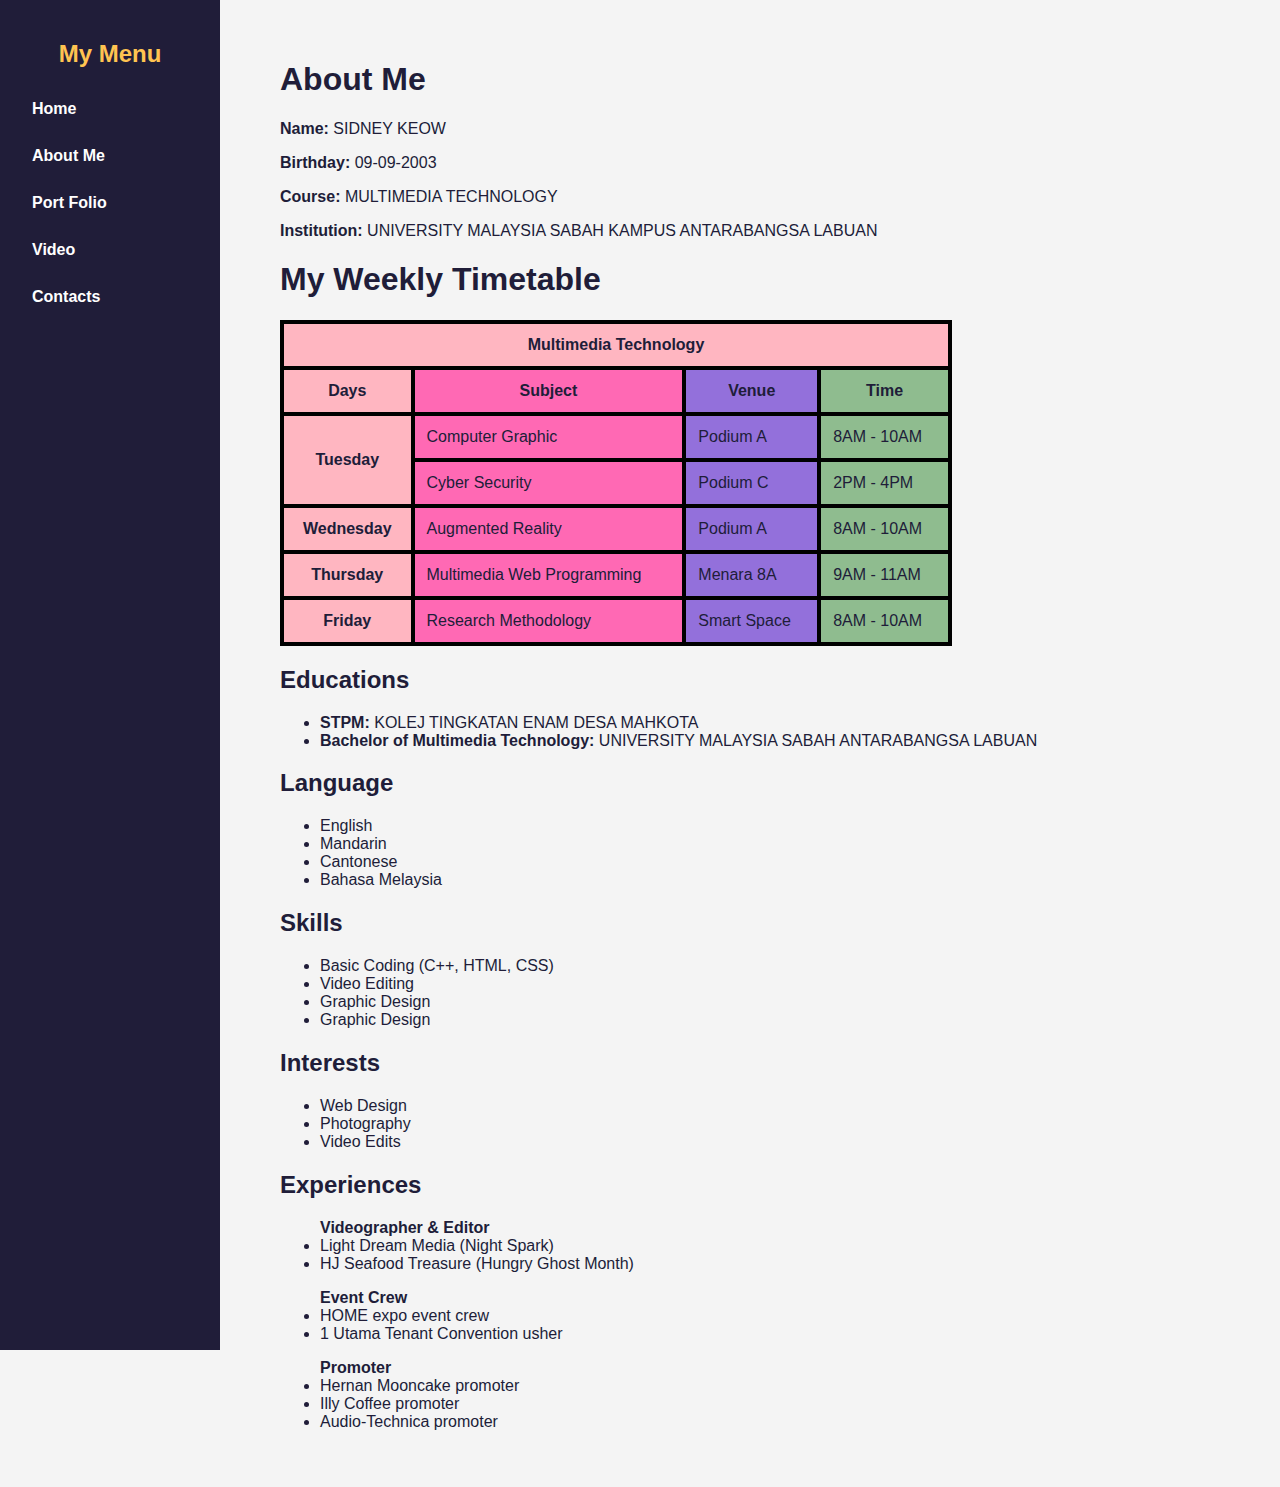
<file: aboutme.html>
<!DOCTYPE html>
<html lang="en">
<head>
<meta charset="UTF-8">
<title>My Personal Website</title>
<link rel="stylesheet" href="css/style1.css">
<meta name="viewport" content="width=device-width, initial-scale=1.0">
</head>

<body>

<div class="sidebar">
  <h2>My Menu</h2>
	<a href="index.html">Home</a>
	<a href="aboutme.html">About Me</a>
	<a href="portfolio.html">Port Folio</a>
	<a href="video.html">Video</a>
	<a href="contact.html">Contacts</a>
</div>
	
	<div class="content">
<h1>About Me</h1>

<p><strong>Name:</strong> SIDNEY KEOW</p>
<p><strong>Birthday:</strong> 09-09-2003</p>
<p><strong>Course:</strong> MULTIMEDIA TECHNOLOGY</p>
<p><strong>Institution:</strong> UNIVERSITY MALAYSIA SABAH KAMPUS ANTARABANGSA LABUAN</p>

<h1>My Weekly Timetable</h1>
	<style>
		table, th, td {
 			border:4px solid black;
		}
	</style>
		
<table style="width:70%">
	<col span="1" style="background-color:lightpink">
 	<col span="1" style="background-color:hotpink">
	<col span="1" style="background-color:mediumpurple">
 	<col span="1" style="background-color:darkseagreen">
	
	<th colspan="4">Multimedia Technology</th>
 	<tr>
		<th>Days</th>
 		<th>Subject</th>
 		<th>Venue</th>
		<th>Time</th>
 	</tr>
 	<tr>
		<th rowspan="2"><strong>Tuesday</strong></th>
 		<td>Computer Graphic</td>
 		<td>Podium A</td>
		<td>8AM - 10AM</td>
 	</tr>
  	<tr>
		<td>Cyber Security</td>
 		<td>Podium C</td>
		<td>2PM - 4PM</td>
 	</tr>
 	<tr>
		<th rowspan="1"><strong>Wednesday</strong></th>
 		<td>Augmented Reality</td>
 		<td>Podium A</td>
		<td>8AM - 10AM</td>
 	</tr>
 	<tr>
		<th rowspan="1"><strong>Thursday</strong></th>
 		<td>Multimedia Web Programming</td>
 		<td>Menara 8A</td>
		<td>9AM - 11AM</td>
 	</tr>
 	<tr>
		<th rowspan="1"><strong>Friday</strong></th>
 		<td>Research Methodology</td>
 		<td>Smart Space</td>
		<td>8AM - 10AM</td>
 	</tr>
</table>
	
<h2>Educations</h2>
<ul>
  <li><strong>STPM:</strong> KOLEJ TINGKATAN ENAM DESA MAHKOTA</li>
  <li><strong>Bachelor of Multimedia Technology:</strong> UNIVERSITY MALAYSIA SABAH ANTARABANGSA LABUAN</li>
</ul>
		
<h2>Language</h2>
<ul>
  <li>English</li>
  <li>Mandarin</li>
  <li>Cantonese</li>
  <li>Bahasa Melaysia</li>
</ul>
		
<h2>Skills</h2>
<ul>
  <li>Basic Coding (C++, HTML, CSS)</li>
  <li>Video Editing</li>
  <li>Graphic Design</li>
  <li>Graphic Design</li>
</ul>

<h2>Interests</h2>
<ul>
  <li>Web Design</li>
  <li>Photography</li>
  <li>Video Edits</li>
</ul>
	
<h2>Experiences</h2>
<ul>
	<strong>Videographer & Editor</strong>
  <li>Light Dream Media (Night Spark)</li>
  <li>HJ Seafood Treasure (Hungry Ghost Month)</li>
  <p></p>
	
	
  <strong>Event Crew</strong>
  <li>HOME expo event crew</li>
  <li>1 Utama Tenant Convention usher</li>
  <p></p>
	
  <strong>Promoter</strong>
  <li>Hernan Mooncake promoter</li>
  <li>Illy Coffee promoter</li>
  <li>Audio-Technica promoter</li>
</ul>	
		
</div>

</body>
</html>
</file>
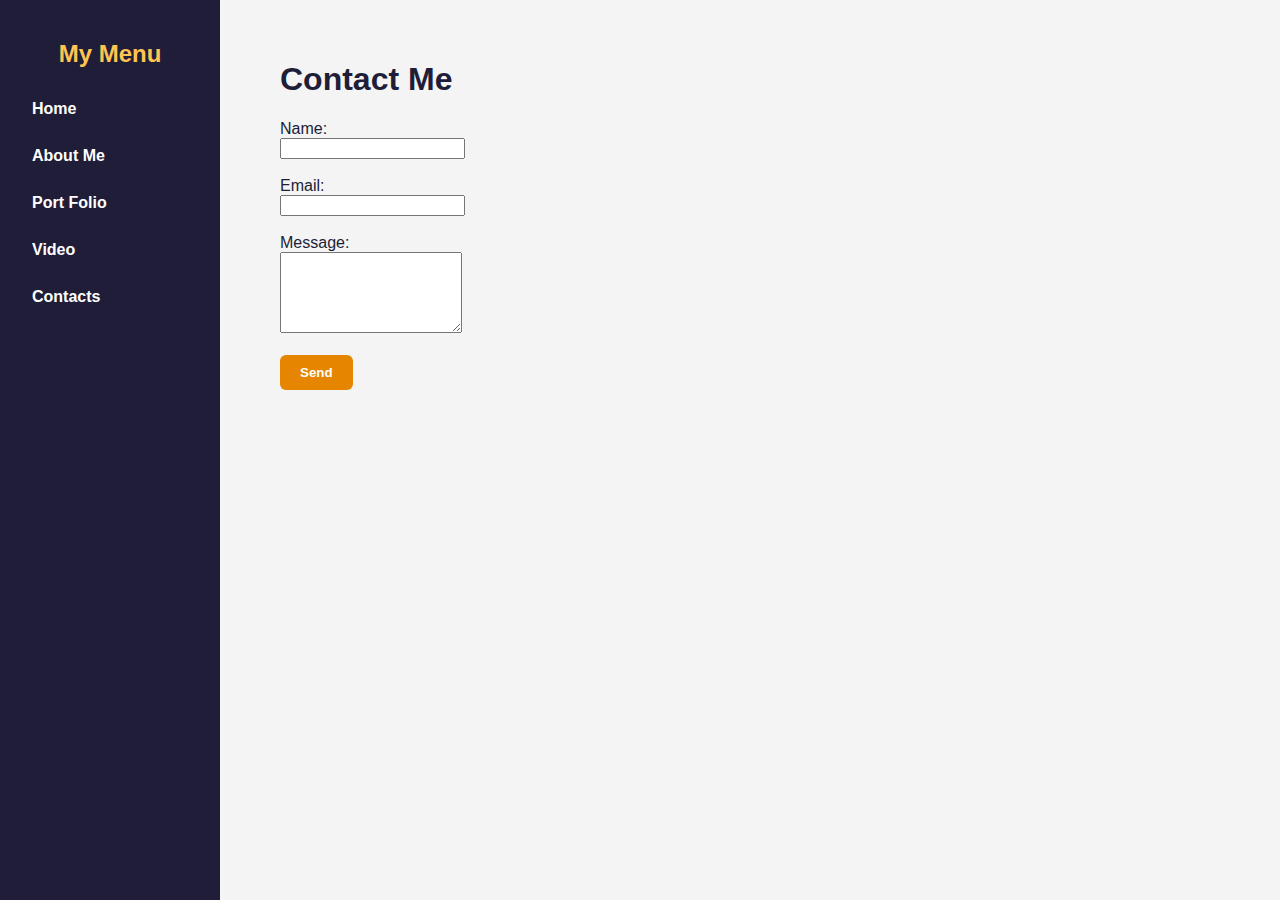
<file: contact.html>
<!DOCTYPE html>
<html lang="en">
<head>
<meta charset="UTF-8">
<title>My Personal Website</title>
<link rel="stylesheet" href="css/style1.css">
<meta name="viewport" content="width=device-width, initial-scale=1.0">
</head>

<body>

<div class="sidebar">
  <h2>My Menu</h2>
	<a href="index.html">Home</a>
	<a href="aboutme.html">About Me</a>
	<a href="portfolio.html">Port Folio</a>
	<a href="video.html">Video</a>
	<a href="contact.html">Contacts</a>
</div>

<div class="content">
<h1>Contact Me</h1>

<form>
  <label>Name:</label><br>
  <input type="text" required><br><br>

  <label>Email:</label><br>
  <input type="email" required><br><br>

  <label>Message:</label><br>
  <textarea rows="5"></textarea><br><br>

  <input type="submit" value="Send">
</form>

</div>

</body>
</html>
</file>
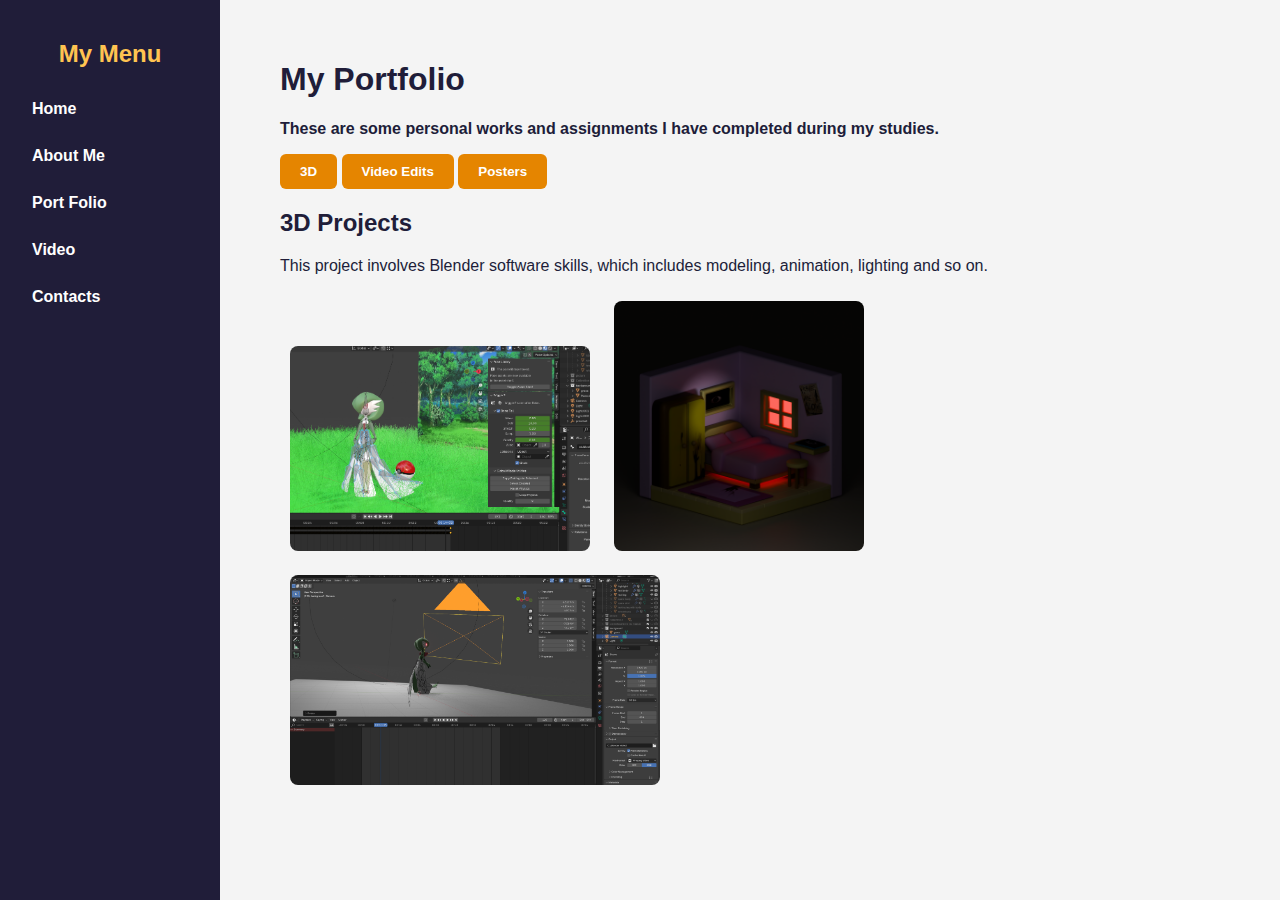
<file: portfolio.html>
<!DOCTYPE html>
<html lang="en">
<head>
<meta charset="UTF-8">
<title>My Personal Website</title>
<link rel="stylesheet" href="css/style1.css">
<meta name="viewport" content="width=device-width, initial-scale=1.0">
</head>

<body>

<div class="sidebar">
  <h2>My Menu</h2>
	<a href="index.html">Home</a>
	<a href="aboutme.html">About Me</a>
	<a href="portfolio.html">Port Folio</a>
	<a href="video.html">Video</a>
	<a href="contact.html">Contacts</a>
</div>

<div class="content">
<h1>My Portfolio</h1>
<p> <strong>These are some personal works and assignments I have completed during my studies.</strong></p>

<div id="portfolio-buttons">
  <button class="active" onclick="showCategory('3d', this)">3D</button>
  <button onclick="showCategory('video', this)">Video Edits</button>
  <button onclick="showCategory('posters', this)">Posters</button>
</div>	

<div id="3d" class="portfolio-category">
  <h2>3D Projects</h2>
<p>
This project involves Blender software skills, which includes modeling, animation, lighting and so on.
</p>
<img src="image/animation1.png" width="300">
<img src="image/animation2.png" width="250">
<img src="image/animation3.png" width="370">
	</div>
	
<div id="video" class="portfolio-category" style="display:none;">
  <h2>Video Edits</h2>	
<p>
These projects were done in Davinci Resolve Software & CapCut, it involves my editing skills.
</p>
<img src="image/video1.png" width="400">
<img src="image/video2.png" width="375">
	</div>
	
<div id="posters" class="portfolio-category" style="display:none;">
  <h2>Posters</h2>	
<p>
These projects were done in Canva & Adobe Photoshop, it involves my creative thinking skills.
</p>
<img src="image/edit1.png" width="500">
<img src="image/edit2.png" width="200">
	</div>
	
	</div>

<script src="js/script.js"></script>
</body>
</html>
</file>
<file: css/style1.css>
/* =====================
   COLOR THEME

:root {
  --plum-dark: #201d39;
  --violet: #514575;
  --misty-violet: #a79dda;
  --amber: #e58500;
  --honey: #ffc451;
}
===================== */

/* Reset */
* {
  box-sizing: border-box;
}

/* Body */
body {
  margin: 0;
  font-family: Arial, Helvetica, sans-serif;
  background: #F4F4F4;
  color: #201D39;
}

/* Sidebar Menu */
.sidebar {
  width: 220px;
  height: 150vh;
  background: #201D39;
  position: fixed;
  padding: 20px;
}

.sidebar h2 {
	color: #FFC451;
  text-align: center;
}

.sidebar a {
  display: block;
  padding: 12px;
	margin: 5px 0;
  text-decoration: none;
  color: white;
  font-weight: bold;
	border-radius: 6px;
}

.sidebar a:hover {
  background: #e58500;
  color: black;
}

/* Homepage intro section */
.intro-container {
  display: flex;            
  align-items: center;   
  justify-content: space-between;
  gap: 40px;               
  margin-bottom: 40px;
}

/* Text styling */
.intro-text {
  flex: 1;                 
}

/* Image styling */
.intro-image {
  flex: 1;                 
  text-align: right;        
}

.intro-image img {
  max-width: 100%;         
  height: auto;
  border-radius: 12px;   

}

/* Responsive for small screens */
@media (max-width: 768px) {
  .intro-container {
    flex-direction: column; 
    text-align: center;
  }

  .intro-image {
    text-align: center;
  }
}
	
.portfolio-category {
  transition: opacity 0.5s ease;
}

.portfolio-buttons {
  display: flex;          
  justify-content: flex-start;
  gap: 15px;              
  margin-bottom: 25px;
  margin-bottom: 20px;
}

.portfolio-buttons button {
  background: #e58500;
  border: none;
  padding: 10px 20px;
  color: white;
  font-weight: bold;
  border-radius: 6px;
  margin-right: 10px;
  cursor: pointer;
  transition: all 0.3s ease;
}

.portfolio-buttons button:hover {
  background: #514575;
  transform: scale(1.05); 
}

.portfolio-buttons button.active {
  background: #ffc451;
  color: #201d39;
  box-shadow: 0 4px 10px rgba(0,0,0,0.2);
}

.portfolio-category img,
.portfolio-category video {
  margin: 10px;
  border-radius: 8px;
}



/* Content Area */
.content {
  margin-left: 240px;
  padding: 40px;
  min-height: 100vh;
}

/*Heading*/
h1, h2, h3 {
	color: #201d39;
}

/* Cards */
.card {
  background: white;
  padding: 25px;
  margin-bottom: 20px;
  border-radius: 12px;
  box-shadow: 0 6px 15px rgba(0,0,0,0.1);
}

/* Buttons */
button, input[type="submit"] {
  background: #e58500;
  border: none;
  padding: 10px 20px;
  color: white;
  font-weight: bold;
  border-radius: 6px;
  cursor: pointer;
}

button:hover, input[type="submit"]:hover {
  background: #514575;
}

/* Table */
table {
  background: white;
  border-collapse: collapse;
}

th, td {
  padding: 12px;
}

.content {
  animation: fadeIn 1s ease-in;
}

/* Images */
img {
  margin: 10px;
  border-radius: 8px;
}

video {
  max-width: 100%;
  border-radius: 12px;
  box-shadow: 0 6px 15px rgba(0,0,0,0.2);
}

@keyframes fadeIn {
  from { opacity: 0; }
  to { opacity: 1; }
}
@media (max-width: 768px) {
  .sidebar {
    position: relative;
    width: 100%;
    height: auto;
  }

  .content {
    margin-left: 0;
  }
}
</file>
